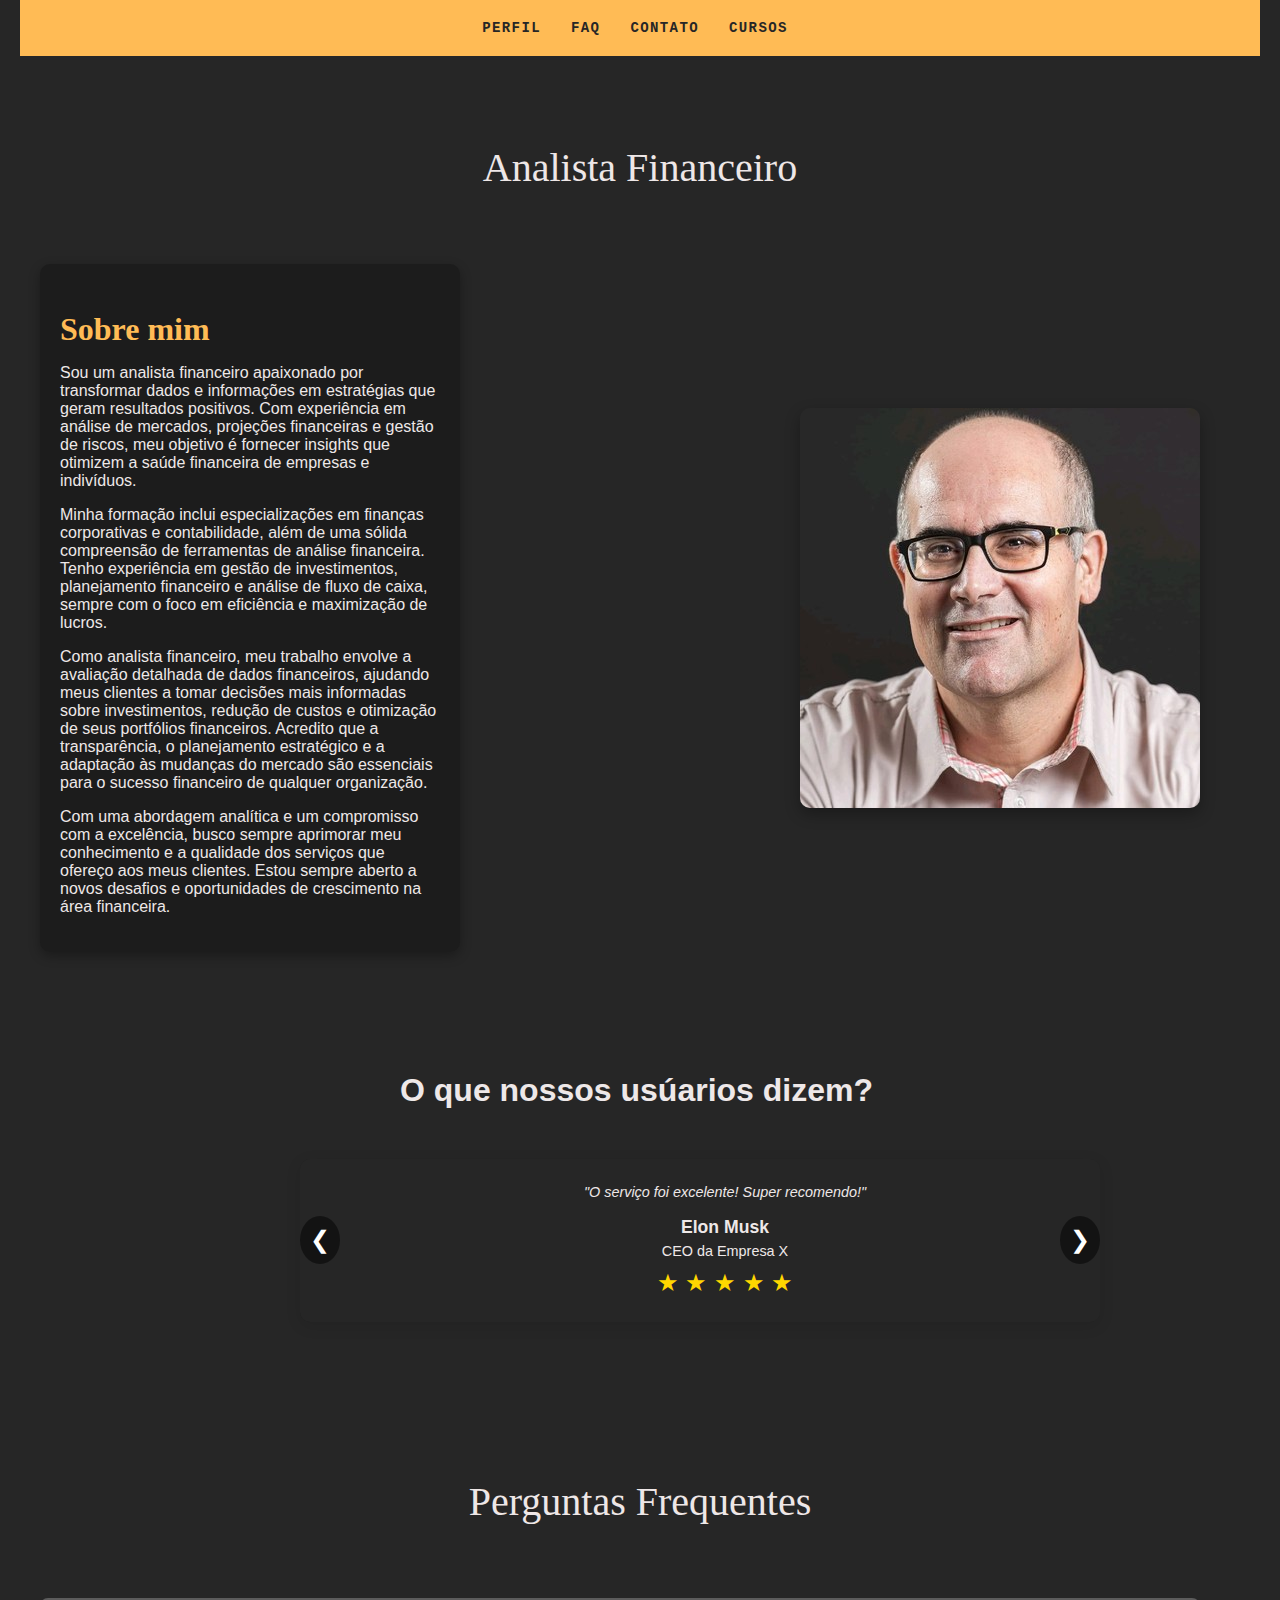
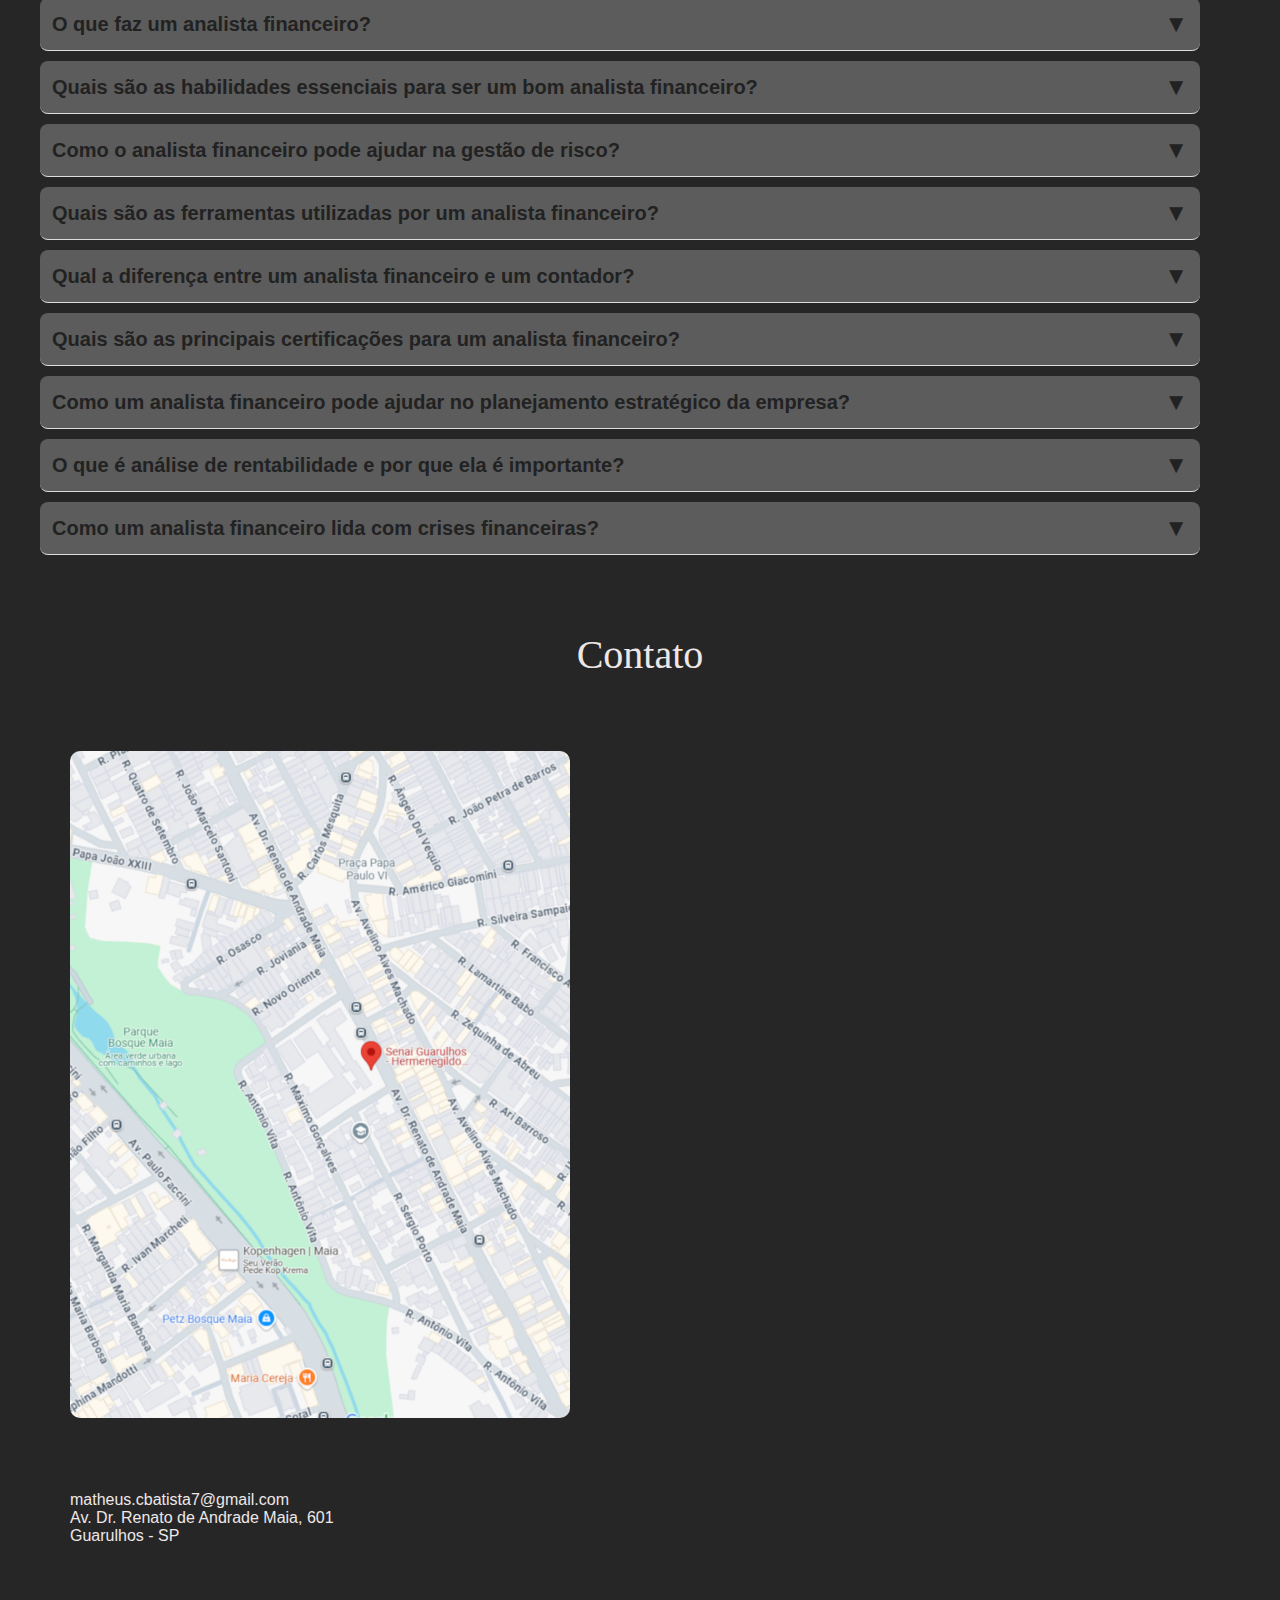
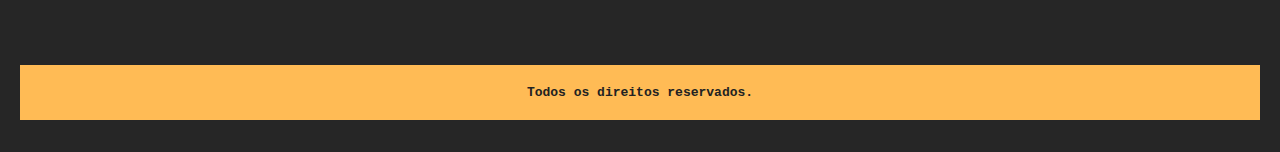
<file: index.html>
<!DOCTYPE html>
<html lang="pt-br">

<head>
    <meta charset="UTF-8">
    <meta name="viewport" content="width=device-width, initial-scale=1.0">
    <title>Analista Financeiro</title>
    <script>document.documentElement.className += 'js';</script>
    <link rel="stylesheet" type="text/css" href="styles.css">
</head>

<body>
    <nav class="menu js-menu">
        <ul>
            <li><a href="#animais">Perfil</a></li>
            <li><a href="#faq">Faq</a></li>
            <li><a href="#contato">Contato</a></li>
            <li><a href="#">Cursos</a></li>
        </ul>
    </nav>

    
    
    <section class="grid-section animais js-scroll" id="animais">
        <h1 class="titulo">Analista Financeiro</h1>
        <div class="text-content">
            <h2>Sobre mim</h2>
            <p>Sou um analista financeiro apaixonado por transformar dados e informações em estratégias que geram
                resultados positivos. Com experiência em análise de mercados, projeções financeiras e gestão de riscos,
                meu objetivo é fornecer insights que otimizem a saúde financeira de empresas e indivíduos.</p>
            <p>Minha formação inclui especializações em finanças corporativas e contabilidade, além de uma sólida
                compreensão de ferramentas de análise financeira. Tenho experiência em gestão de investimentos,
                planejamento financeiro e análise de fluxo de caixa, sempre com o foco em eficiência e maximização de
                lucros.</p>
            <p>Como analista financeiro, meu trabalho envolve a avaliação detalhada de dados financeiros, ajudando meus
                clientes a tomar decisões mais informadas sobre investimentos, redução de custos e otimização de seus
                portfólios financeiros. Acredito que a transparência, o planejamento estratégico e a adaptação às
                mudanças do mercado são essenciais para o sucesso financeiro de qualquer organização.</p>
            <p>Com uma abordagem analítica e um compromisso com a excelência, busco sempre aprimorar meu conhecimento e
                a qualidade dos serviços que ofereço aos meus clientes. Estou sempre aberto a novos desafios e
                oportunidades de crescimento na área financeira.</p>
        </div>
        <div class="image-container">
            <img id="perfil" src="./img/teste.jpg" alt="Imagem do analista financeiro">
        </div>

    </section>

    <div class="opiniao-user">
        <h1>O que nossos usúarios dizem?</h1>
    </div>
    
    <section class="carousel-container">
        <div class="carousel">
            <div class="carousel-item">
                <div class="testimonial-content">
                    <p class="testimonial">"O serviço foi excelente! Super recomendo!"</p>
                    <h3 class="customer-name">Elon Musk</h3>
                    <p class="customer-position">CEO da Empresa X</p>
                    <div class="stars">
                        <span class="star filled">★</span>
                        <span class="star filled">★</span>
                        <span class="star filled">★</span>
                        <span class="star filled">★</span>
                        <span class="star filled">★</span>
                    </div>
                </div>
            </div>
            <div class="carousel-item">
                <div class="testimonial-content">
                    <p class="testimonial">"A qualidade do trabalho é impecável. Com certeza vou voltar!"</p>
                    <h3 class="customer-name">Maria Oliveira</h3>
                    <p class="customer-position">Designer Gráfico</p>
                    <div class="stars">
                        <span class="star filled">★</span>
                        <span class="star filled">★</span>
                        <span class="star filled">★</span>
                        <span class="star filled">★</span>
                        <span class="star filled">★</span>
                    </div>
                </div>
            </div>
            <div class="carousel-item">
                <div class="testimonial-content">
                    <p class="testimonial">"Profissionalismo e dedicação. Fiquei muito satisfeito!"</p>
                    <h3 class="customer-name">Carlos Souza</h3>
                    <p class="customer-position">Empreendedor</p>
                    <div class="stars">
                        <span class="star filled">★</span>
                        <span class="star filled">★</span>
                        <span class="star filled">★</span>
                        <span class="star filled">★</span>
                        <span class="star filled">★</span>
                    </div>
                </div>
            </div>
            <div class="carousel-item">
                <div class="testimonial-content">
                    <p class="testimonial">"Atendimento de qualidade, com certeza voltarei a contratar!"</p>
                    <h3 class="customer-name">Fernanda Campos</h3>
                    <p class="customer-position">Modelo</p>
                    <div class="stars">
                        <span class="star filled">★</span>
                        <span class="star filled">★</span>
                        <span class="star filled">★</span>
                        <span class="star filled">★</span>
                        <span class="star filled">★</span>
                    </div>
                </div>
            </div>
        </div>
        <div class="carousel-buttons">
            <button class="prev-btn">&#10094;</button>
            <button class="next-btn">&#10095;</button>
        </div>
    </section>
     

    <section class="grid-section faq-section js-scroll" id="faq">
        <h1 class="titulo">Perguntas Frequentes</h1>
        <dl class="faq-lista js-accordion">
            <dt>O que faz um analista financeiro?</dt>
            <dd>O analista financeiro avalia dados financeiros para ajudar a empresa a tomar decisões informadas sobre
                investimentos, fluxos de caixa e planejamento financeiro estratégico.</dd>

            <dt>Quais são as habilidades essenciais para ser um bom analista financeiro?</dt>
            <dd>É fundamental ter habilidades analíticas, conhecimento de ferramentas financeiras, boa comunicação e
                atenção aos detalhes.</dd>

            <dt>Como o analista financeiro pode ajudar na gestão de risco?</dt>
            <dd>O analista pode identificar e avaliar os riscos financeiros para proteger os investimentos da empresa e
                garantir a saúde financeira.</dd>

            <dt>Quais são as ferramentas utilizadas por um analista financeiro?</dt>
            <dd>O analista financeiro utiliza softwares de contabilidade, planilhas avançadas, ferramentas de análise de
                dados, como Excel, Power BI, e sistemas ERP para realizar suas análises.</dd>

            <dt>Qual a diferença entre um analista financeiro e um contador?</dt>
            <dd>O contador é responsável pela escrituração fiscal e contábil da empresa, enquanto o analista financeiro
                foca na análise de dados financeiros para auxiliar nas decisões estratégicas da organização.</dd>

            <dt>Quais são as principais certificações para um analista financeiro?</dt>
            <dd>Certificações como CFA (Chartered Financial Analyst), CPA (Certified Public Accountant), e CFP
                (Certified Financial Planner) são altamente valorizadas no campo financeiro.</dd>

            <dt>Como um analista financeiro pode ajudar no planejamento estratégico da empresa?</dt>
            <dd>O analista financeiro contribui com previsões financeiras, análises de custos e de fluxo de caixa,
                ajudando a empresa a tomar decisões informadas sobre crescimento e investimentos.</dd>

            <dt>O que é análise de rentabilidade e por que ela é importante?</dt>
            <dd>A análise de rentabilidade avalia o desempenho financeiro de uma empresa em relação aos seus
                investimentos e recursos. Isso é fundamental para garantir que os investimentos estejam gerando retornos
                positivos.</dd>

            <dt>Como um analista financeiro lida com crises financeiras?</dt>
            <dd>O analista financeiro pode criar planos de contingência, avaliar as opções de financiamento e sugerir
                cortes de custos para garantir a sobrevivência financeira da empresa durante crises.</dd>

        </dl>
    </section>


    <section class="grid-section contato js-scroll" id="contato">
        <h1 class="titulo">Contato</h1>
        <div class="mapa">
            <img src="./img/mapa.png" alt="">
        </div>
        <ul class="dados">
            <li>matheus.cbatista7@gmail.com</li>
            <li>Av. Dr. Renato de Andrade Maia, 601</li>
            <li>Guarulhos - SP</li>
        </ul>
    </section>

    <footer class="copy">
        <p>Todos os direitos reservados.</p>
    </footer>

    <script src="script.js"></script>
</body>
<script>
    document.addEventListener("DOMContentLoaded", function () {
        const faqs = document.querySelectorAll(".faq-lista dt");

        faqs.forEach((faq) => {
            faq.addEventListener("click", function () {
                const dd = faq.nextElementSibling;

                if (dd.style.display === "block") {
                    dd.style.display = "none";
                    faq.classList.remove("ativo");  
                } else {
                    dd.style.display = "block";
                    faq.classList.add("ativo");  
                }
            });
        });
    });

</script>

</html>
</file>
<file: styles.css>
body, h1, ul, li, p, dd, dt, dl {
    margin: 0;
    padding: 0;
}

img {
    display: block;
    max-width: 100%;
    border-radius: 10px; 
}

ul {
    list-style: none;
}

body {
    background: #262626;
    color: #f1dbdb;
    font-family: 'Arial', sans-serif;
    display: grid;
    grid-template-columns: 1fr 120px minmax(300px, 800px) 1fr;
    padding: 0 20px;
}

.menu {
    text-align: center;
    grid-column: 1 / 5;
    margin-bottom: 2rem;
    background-color: #fb5;
}

.menu ul {
    display: flex;
    justify-content: center;
    padding: 10px;
}

.menu li a {
    display: block;
    padding: 10px;
    margin-right: 10px;
    color: #262626;
    text-decoration: none;
    font-family: monospace;
    font-weight: bold;
    text-transform: uppercase;
    font-size: 0.875rem;
    letter-spacing: .1em;
}


body {
    color: #222;
    display: grid;
    grid-template-columns: 1fr 120px minmax(300px, 800px) 1fr;
}

.grid-section {
    grid-column: 1 / 5;
    display: grid;
    grid-template-columns: 1fr;
    grid-gap: 20px;
    padding: 20px;
}

.titulo {
    font-family: Georgia;
    font-size:  40px;
    line-height: 3;
    font-weight: 400;
    margin-bottom: 1rem;
    grid-column: 1 / 4;
    text-align: center;
    color: #eee7e7;
}

.faq-lista {
    display: grid;
    grid-template-columns: 1fr;
    gap: 10px;
}

/* Adiciona a seta ao lado da pergunta */
.faq-lista dt {
    font-size: 1.25rem;
    font-weight: 600;
    background: #5c5c5c;
    padding: 12px;
    border-radius: 8px;
    border-color: #fff;
    cursor: pointer;
    display: flex;
    justify-content: space-between;
    align-items: center;
}

.faq-lista dt::after {
    content: "▼";  /* Seta para baixo */
    font-size: 1.5rem;
    transition: transform 0.3s ease; /* Transição suave para a rotação */
}

.faq-lista dt.ativo::after {
    transform: rotate(180deg);  /* Seta para cima quando a pergunta for clicada */
}

.faq-lista dd {
    font-size: 1rem;
    color: #eee8e8;
    padding: 10px 15px;
    background: #ffffff00;
    border-radius: 8px;
    display: none;
    transition: all 0.3s ease;
}

.faq-lista .ativo dd {
    display: block;
}

.faq-lista dt:hover {
    background: #262626;
    color: #fff;
}

.js .js-accordion dt {
    border-bottom: 1px solid #ddd;
}

.text-content {
    display: flex;
    flex-direction: column;
    align-items: flex-start;
    padding: 20px;
    background: rgba(22, 21, 21, 0.6);
    border-radius: 10px;
    box-shadow: 0px 4px 12px rgba(0, 0, 0, 0.3);
}

.text-content h2 {
    font-family: Georgia, serif;
    color: #fb5;
    font-size: 2rem;
    margin-bottom: 1rem;
}

.text-content p {
    font-family: Helvetica, Arial, sans-serif;
    margin-bottom: 1rem;
    color: #eee8e8;
}

.sobre {
    grid-column: 1 / 5;
    background: #1c2052;
    color: #eee8e8;
}

.image-container {
    display: flex;
    justify-content: flex-end;
    align-items: center;
    padding: 20px;
}

.image-container img {
    max-width: 80%;
    border-radius: 10px;
    box-shadow: 0px 4px 12px rgba(0, 0, 0, 0.3);
} 

.copy {
    text-align: center;
    grid-column: 1 / 5;
    margin-bottom: 2rem;
    background-color: #fb5;
}

.copy p {
    padding: 20px;
    font-family: monospace;
    font-weight: bold;
    text-align: center;
}

@media (max-width: 700px) {
    body {
        grid-template-columns: 1fr;
    }

    .menu, .grid-section, .copy {
        grid-column: 1;
    }

    .grid-section {
        grid-template-columns: 1fr;
        grid-gap: 10px;
    }

    .image-container {
        justify-content: center;
    }

    .grid-section h1 {
        font-size: 3rem;
    }

    .menu {
        margin-top: 0px;
    }

    .copy {
        margin-bottom: 0px;
    }
}

.js .js-content section {
    display: none;
}

.js-content section.ativo {
    display: block !important;
    animation: show .5s forwards;
}

@keyframes show {
    from {
        opacity: 0;
        transform: translate3d(-30px, 0, 0);
    }

    to {
        opacity: 1;
        transform: translate3d(0, 0, 0);
    }
}

#perfil {
    margin-left: 300px;
    border-radius: 10px;
    box-shadow: 0px 6px 15px rgba(0, 0, 0, 0.3);
}

.mapa {
    text-align: center;
    width: 500px;
    height: 350px;
    margin-bottom: 350px;
    grid-column: 2;
    margin-right: 650px;
}

.carousel-container {
    width: 100%;
    max-width: 800px;
    margin: 0 auto;
    position: relative;
    overflow: hidden;
    border-radius: 10px;
    box-shadow: 0px 4px 15px rgba(0, 0, 0, 0.1);
    text-align: center;
    display: flex;
    justify-content: center;
    grid-column: 3;
    margin-bottom: 100px;
}

.carousel {
    display: flex;
    transition: transform 0.5s ease;
}

.carousel-item {
    min-width: 100%;
    padding: 25px;
    background: #262626;
    border-radius: 10px;
    box-shadow: 0px 4px 10px rgba(0, 0, 0, 0.1);
    display: flex;
    flex-direction: column;
    align-items: center;
    justify-content: center;
}

.testimonial {
    font-size: 0.9rem;
    font-style: italic;
    color: #eee8e8;
    margin-bottom: 10px;
    font-weight: 400;
}

.customer-name {
    font-size: 1.1rem;
    font-weight: bold;
    color: #eee8e8;
    margin-bottom: 5px;
}

.customer-position {
    font-size: 0.9rem;
    color: #eee8e8;
    margin-bottom: 10px;
}

.stars {
    font-size: 1.5rem;
    color: #FFD700; 
}

.star {
    color: #ccc;
}

.star.filled {
    color: #FFD700; 
}

.carousel-buttons {
    position: absolute;
    top: 50%;
    width: 100%;
    display: flex;
    justify-content: space-between;
    transform: translateY(-50%);
}

.prev-btn, .next-btn {
    background: rgba(0, 0, 0, 0.5);
    color: #fff;
    border: none;
    padding: 10px;
    font-size: 1.5rem;
    cursor: pointer;
    border-radius: 50%;
    transition: background 0.3s ease;
}

.prev-btn:hover, .next-btn:hover {
    background: rgba(0, 0, 0, 0.8);
}

@media (max-width: 600px) {
    .testimonial {
        font-size: 1rem;
    }

    .customer-name {
        font-size: 1rem;
    }

    .customer-position {
        font-size: 0.85rem;
    }

    .stars {
        font-size: 1.3rem;
    }
}

.opiniao-user {
    color: #eee8e8;
    grid-row: 3;
    grid-column: 3;
    margin-left: 100px;
    margin-bottom: 50px;
    margin-top: 100px;
}

.dados {
    color: #eee8e8;
    grid-row: 4;
    grid-column: 2;
    margin-bottom: 100px;
}
</file>
